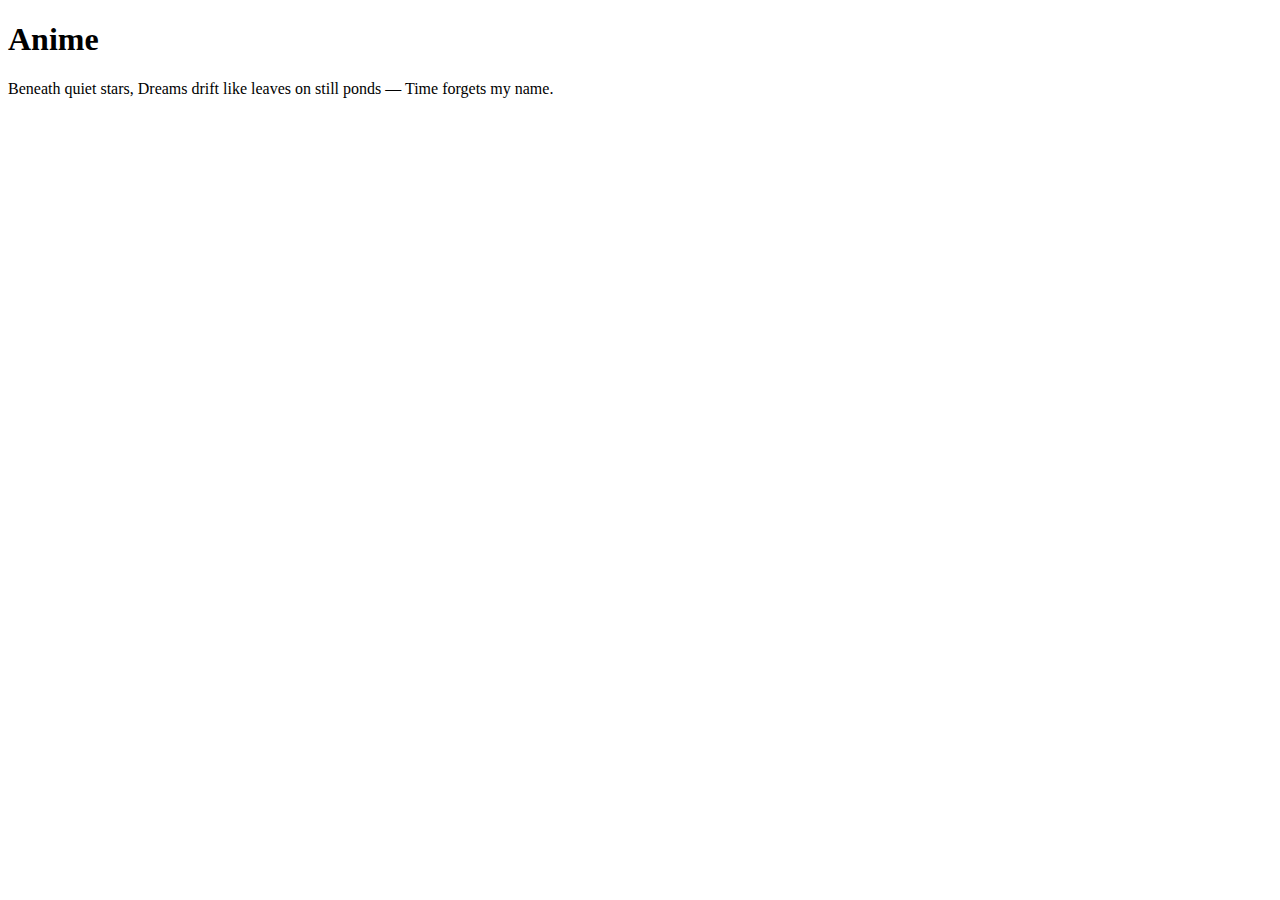
<file: index.html>
<!DOCTYPE html>
<html lang="en">
<head>
    <meta charset="UTF-8">
    <meta name="viewport" content="width=device-width, initial-scale=1.0">
    <title>Animation</title>
</head>
<body>
    <div>
        <h1>Anime</h1>
        <p>Beneath quiet stars, Dreams drift like leaves on still ponds — Time forgets my name.</p>
    </div>
</body>
</html>
</file>
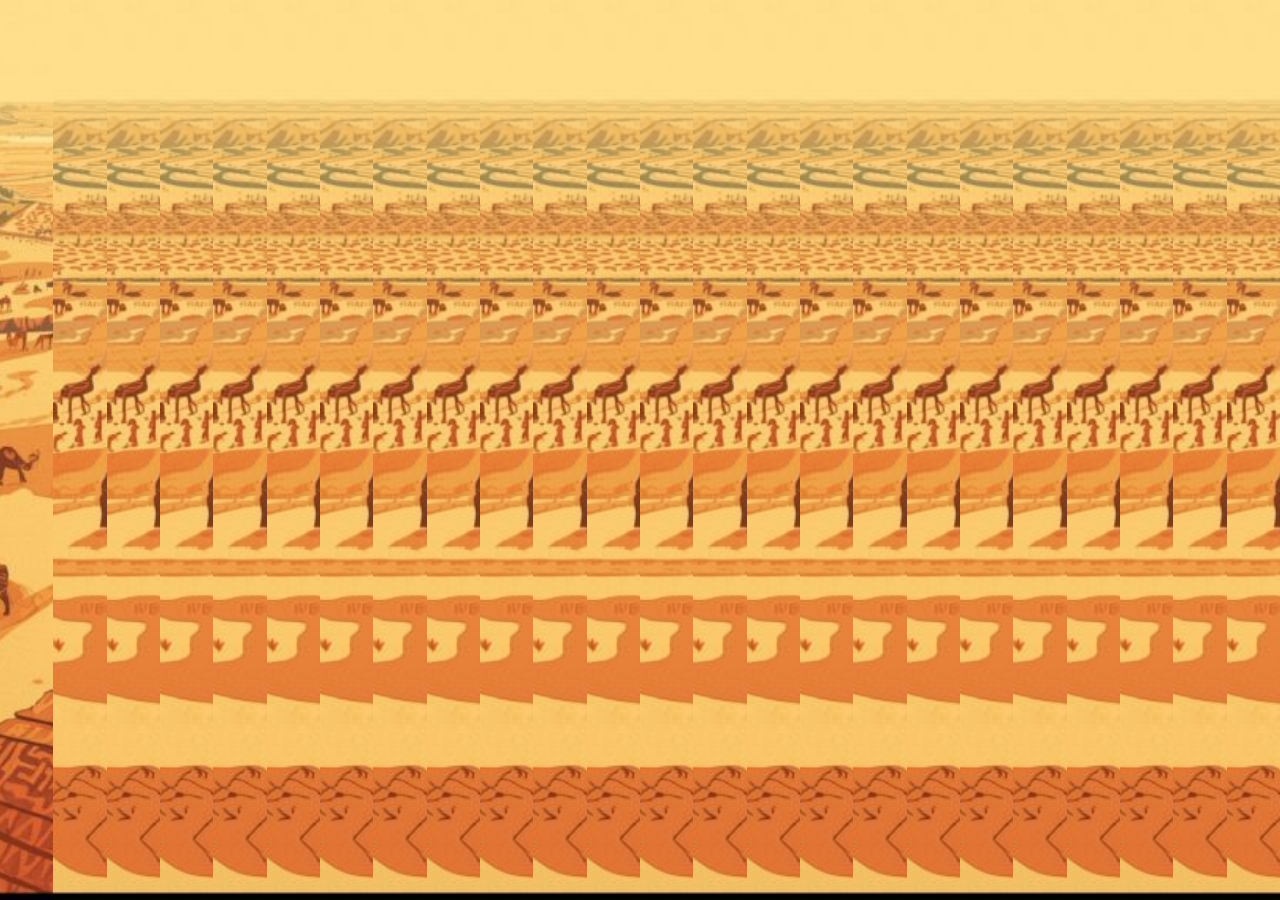
<file: effect_1/effect.html>
<!DOCTYPE html>
<html lang="en">
<head>
  <meta charset="UTF-8">
  <meta name="viewport" content="width=device-width, initial-scale=1.0">
  <title>Wave Reveal</title>
  <link rel="stylesheet" href="style.css">
</head>


    <body>
  <div class="main">
    <h1>Anime</h1>
    <p>Beneath quiet stars, dreams drift like leaves on still ponds — time forgets my name.</p>

    <!-- 24 узких панели -->
    <div class="overlay"></div>
    <div class="overlay"></div>
    <div class="overlay"></div>
    <div class="overlay"></div>
    <div class="overlay"></div>
    <div class="overlay"></div>
    <div class="overlay"></div>
    <div class="overlay"></div>
    <div class="overlay"></div>
    <div class="overlay"></div>
    <div class="overlay"></div>
    <div class="overlay"></div>
    <div class="overlay"></div>
    <div class="overlay"></div>
    <div class="overlay"></div>
    <div class="overlay"></div>
    <div class="overlay"></div>
    <div class="overlay"></div>
    <div class="overlay"></div>
    <div class="overlay"></div>
    <div class="overlay"></div>
    <div class="overlay"></div>
    <div class="overlay"></div>
    <div class="overlay"></div>
  </div>
</body>
</html>
</file>
<file: effect_1/style.css>
* {
      margin: 0;
      padding: 0;
      box-sizing: border-box;
    }

    body {
      width: 100%;
      height: 100vh;
      overflow: hidden;
    }

    .main {
      position: relative;
      width: 100%;
      height: 100%;
      display: grid;
      place-items: center;
      text-align: center;
      color: white;
      background: url('/effect_1/img/123.jpg') center/cover no-repeat;
      top: 0;
    left: 0;
    right: 0;
    bottom: 0;
    width: 100%;
    height: 100%;
    color: white;
    text-align: center;
    justify-items: center;
    align-items: center;
    align-content: center;
    position: absolute;
    z-index: 1;
    background-blend-mode: saturation;

    }

    .main h1 {
      font-size: 4rem;
      letter-spacing: 1px;
    }

    .main p {
      font-size: 1.4rem;
      max-width: 600px;
      opacity: 0.9;
      line-height: 1.3;
    }

    /* --- ПОЛОСЫ --- */
    .overlay {
      position: absolute;
      top: 0;
      width: 15%;
      height: 100%;
      background: url('/effect_1/img/123.jpg') center/cover no-repeat;
    background-repeat: no-repeat;
    background-position: center;
    background-size: cover;
    z-index: 2;
    transition: 1.5s linear;
}

    /* проще через nth-child без переменных: */
    .overlay:nth-child(3) { left: 0%; }
    .overlay:nth-child(4) { left: 4.166%; }
    .overlay:nth-child(5) { left: 8.333%; }
    .overlay:nth-child(6) { left: 12.5%; }
    .overlay:nth-child(7) { left: 16.666%; }
    .overlay:nth-child(8) { left: 20.833%; }
    .overlay:nth-child(9) { left: 25%; }
    .overlay:nth-child(10){ left: 29.166%; }
    .overlay:nth-child(11){ left: 33.333%; }
    .overlay:nth-child(12){ left: 37.5%; }
    .overlay:nth-child(13){ left: 41.666%; }
    .overlay:nth-child(14){ left: 45.833%; }
    .overlay:nth-child(15){ left: 50%; }
    .overlay:nth-child(16){ left: 54.166%; }
    .overlay:nth-child(17){ left: 58.333%; }
    .overlay:nth-child(18){ left: 62.5%; }
    .overlay:nth-child(19){ left: 66.666%; }
    .overlay:nth-child(20){ left: 70.833%; }
    .overlay:nth-child(21){ left: 75%; }
    .overlay:nth-child(22){ left: 79.166%; }
    .overlay:nth-child(23){ left: 83.333%; }
    .overlay:nth-child(24){ left: 87.5%; }
    .overlay:nth-child(25){ left: 91.666%; }
    .overlay:nth-child(26){ left: 95.833%; }

    /* Эффект исчезновения при наведении */
    .overlay:hover {
      opacity: 0;
      transition: opacity 0.4s ease;
    }
</file>
